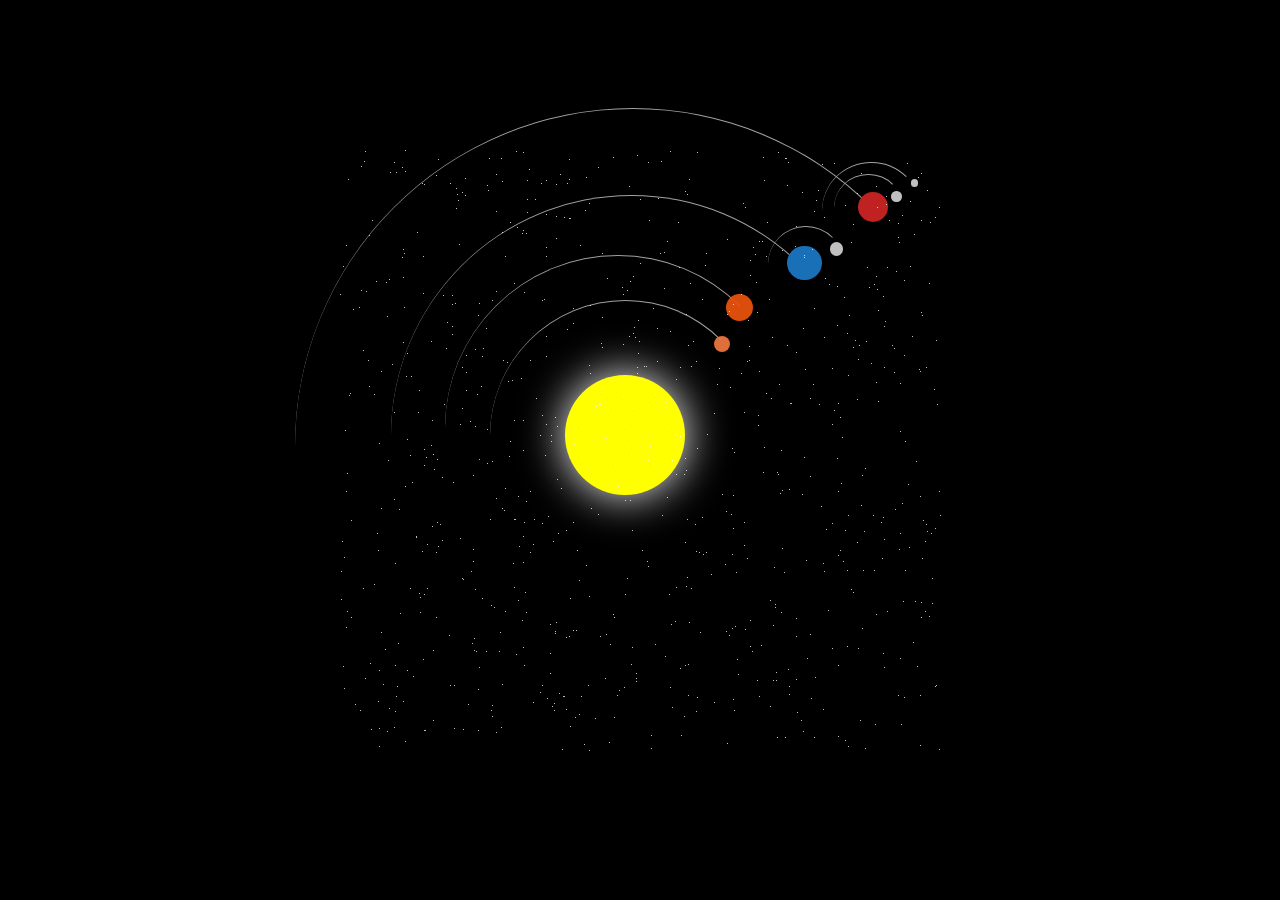
<file: Solar system/index.html>
<!DOCTYPE html>
<html lang="en">
<head>
    <meta charset="UTF-8">
    <meta http-equiv="X-UA-Compatible" content="IE=edge">
    <meta name="viewport" content="width=device-width, initial-scale=1.0">
    <title >Solar System</title>
    <link rel="icon" type="jpg" href="astro.jpg">
    <style>
      body {
          margin: 0;
          height: 100vh;
          display: flex;
          align-items: center;
          justify-content: center;
          background-color: black;
          overflow: hidden;
      }
      .container {
          font-size: 15px;
          width: 40em;
          height: 40em;
          position: fixed;
      }
      .sun {
          position: absolute;
          top: 15em;
          left: 15em;
          width: 8em;
          height: 8em;
          background-color: yellow;
          border-radius: 50%;
          box-shadow: 0 0 3em white;
      }
      .mercury,.earth,.moon,.venus,.mars,.phobos,.deimos{
          position: absolute;
          border-style: solid;
          border-color: rgb(163, 162, 162) transparent transparent transparent;
          border-width: 0.1em 0.1em 0 0;
          border-radius: 50%;
      }
      .mercury {
          top: 10em;
          left: 10em;
          width: 18em;
          height: 18em; 
          animation: orbit 18s linear infinite;   
      }
      .venus {
          top: 7em;
          left: 7em;
          width: 23em;
          height: 23em;
          animation: orbit 24s linear infinite;
      }
      .earth {
          top: 3em;
          left: 3.4em;
          width: 32em;
          height: 32em; 
          animation: orbit 36s linear infinite;   
      }
      .moon {
          top: 2em;
          right: 1.8em;
          width: 5em;
          height: 5em; 
          animation: orbit 7s linear infinite;
      }
      .mars {
          top: -2.8em;
          left: -3em;
          width: 45em;
          height: 45em; 
          animation: orbit 65s linear infinite;   
      }
      .phobos {
          top: 3.5em;
          right: 3.3em;
          width: 6.5em;
          height: 6.5em; 
          animation: orbit 5s linear infinite;
      }
      
      .deimos {
          top: 4.3em;
          right: 4.5em;
          width: 4.5em;
          height: 4.5em; 
          animation: orbit 8s linear infinite;
      }
      .earth::before,
      .moon::before,
      .venus::before,
      .mercury::before,
      .mars::before,
      .deimos::before,
      .phobos::before {
          content: '';
          position: absolute;
          border-radius: 50%;
      }
      
      .mercury::before {
          top: 2.3em;
          right: 2em;
          width: 1.1em;
          height: 1.1em;
          background-color: rgba(238, 118, 62, 0.932);
      }
      .venus::before {
          top: 2.5em;
          right: 2.5em;
          width: 1.8em;
          height: 1.8em;
          background-color: rgba(235, 82, 11, 0.932);
      }
      .earth::before {
          top: 3.3em;
          right: 3.3em;
          width: 2.3em;
          height: 2.3em;
          background-color: rgb(26, 112, 182);    
      }
      .moon::before {
          top: 1em;
          right: 0em;
          width: 0.9em;
          height: 0.9em;
          background-color: silver;
      }
      .mars::before {
          top: 5.5em;
          right: 5.5em;
          width: 2em;
          height: 2em;
          background-color: rgb(192, 34, 34);  
      }
      
      .phobos::before {
          top: 1.1em;
          right: 0.1em;
          width: 0.5em;
          height: 0.5em;
          background-color: silver;
      }
      
      .deimos::before {
          top: 1.1em;
          right: 0em;
          width: 0.7em;
          height: 0.7em;
          background-color: silver;
      }
      
      @keyframes orbit {
          to {
              transform: rotate(360deg);
          }
      }
      
      .star {
          position: absolute;
          background-color: white;
          border-radius: 50%;
      }
      .planet-name {
          display: none;
          position: absolute;
          color: white;
          font-size: 1.2em;
      }
      .sun:hover::after,
      .earth:hover::after,
      .moon:hover::after,
      .venus:hover::after {
          content: attr(data-name);
          position: absolute;
          color: white;
          font-size: 1.2em;
          top: -1.5em; /* change bottom to top and adjust the value */
          left: 50%;
          transform: translateX(-50%);
      }   </style>
</head>
<body>
    
  <div class="container">
    <div class="sun">
      <div class="planet-name" data-name="Sun">Sun</div>
    </div>
    <div class="mercury">
      <div class="planet-name" data-name="mercury">mercury</div>
    </div>
    <div class="earth">
      <div class="planet-name" data-name="Earth">Earth</div>
      <div class="moon">
        <div class="planet-name" data-name="Moon">Moon</div>
      </div>
    </div>
    <div class="venus">
      <div class="planet-name" data-name="venus">venus</div>
    </div>
    <div class="mars">
      <div class="planet-name" data-name="mars">Earth</div>
      <div class="phobos">
        <div class="planet-name" data-name="phobos">phobos</div>
      </div> <div class="deimos">
        <div class="planet-name" data-name="deimos">deimos</div>
      </div>
    </div>
  </div>
 
  <script>
    function createStars() {
      const container = document.querySelector('.container');
      // Increase the number of stars to 1000
      for (let i = 0; i < 800; i++) { 
        const star = document.createElement('div');
        star.className = 'star';
        star.style.width = '1px';
        star.style.height = '1px';
        star.style.top = Math.random() * 100 + '%';
        star.style.left = Math.random() * 100 + '%';
        container.appendChild(star);
      }
    }
    createStars();
  </script>
</body>

</html>
</file>
